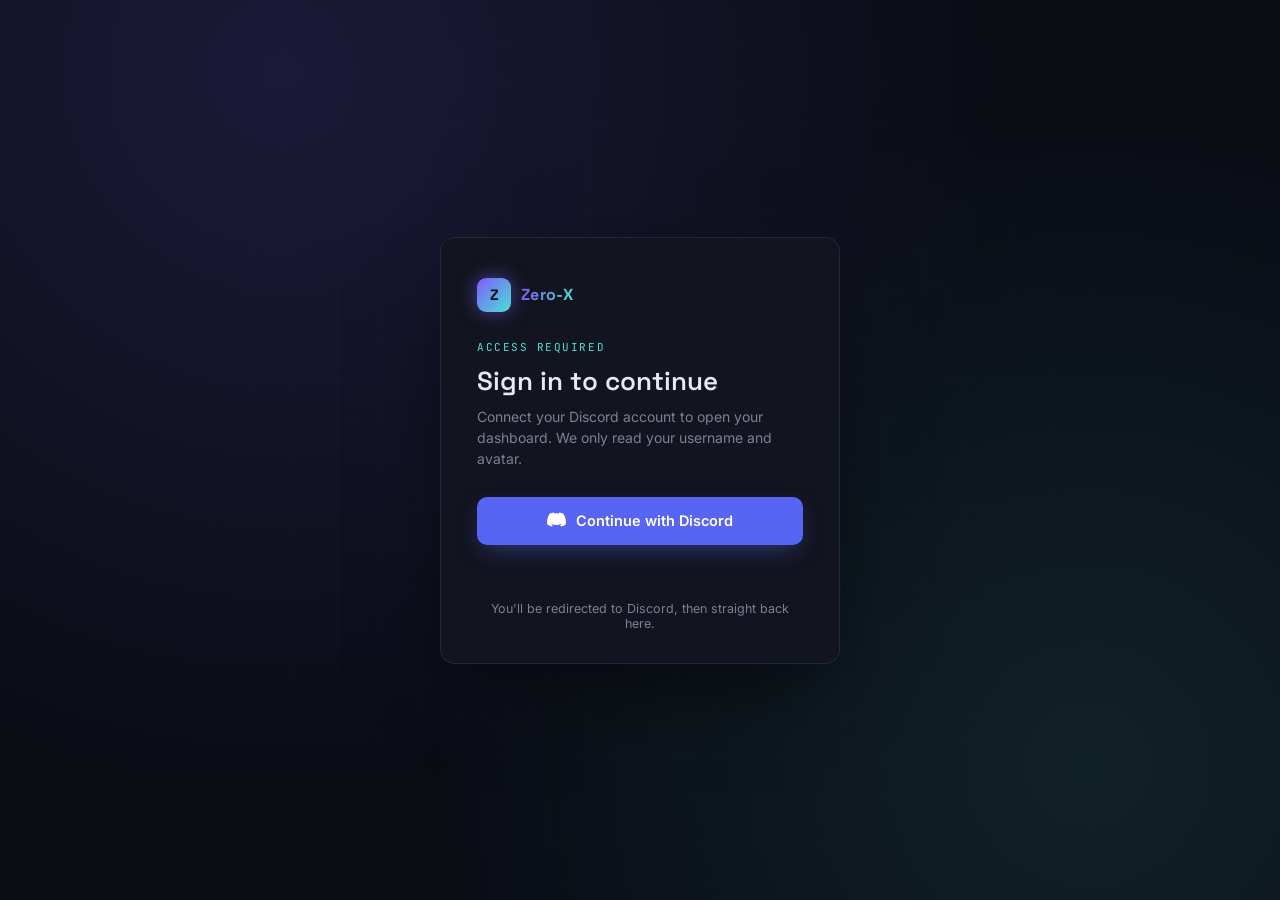
<file: index.html>
<!DOCTYPE html>
<html lang="en">
<head>
  <meta charset="UTF-8" />
  <meta name="viewport" content="width=device-width, initial-scale=1.0" />
  <title>Zero-X | Sign in</title>
  <link rel="stylesheet" href="style.css" />
</head>
<body>
  <div class="login-wrap">
    <div class="login-card">
      <div class="brand">
        <div class="brand-mark">Z</div>
        <div class="brand-name">Zero-X</div>
      </div>

      <div class="eyebrow">Access required</div>
      <h1>Sign in to continue</h1>
      <p class="sub">Connect your Discord account to open your dashboard. We only read your username and avatar.</p>

      <button class="discord-btn" id="login-btn">
        <span id="discord-icon-slot"></span>
        Continue with Discord
      </button>

      <div class="status-line" id="status"></div>
      <div class="login-foot">You'll be redirected to Discord, then straight back here.</div>
    </div>
  </div>

  <script src="config.js"></script>
  <script src="login.js"></script>
</body>
</html>
</file>
<file: style.css>
@import url('https://fonts.googleapis.com/css2?family=Space+Grotesk:wght@500;600;700&family=Inter:wght@400;500;600&family=JetBrains+Mono:wght@400;500&display=swap');

:root {
  --bg: #0a0c14;
  --panel: #12151f;
  --panel-2: #171b28;
  --border: #232838;
  --text: #e7e9f3;
  --muted: #7b8094;
  --violet: #7c5cfc;
  --violet-soft: rgba(124, 92, 252, 0.14);
  --cyan: #4ce0d2;
  --danger: #ff6b6b;
  --radius: 14px;
}

* { box-sizing: border-box; }

html, body {
  margin: 0;
  padding: 0;
  background: var(--bg);
  color: var(--text);
  font-family: 'Inter', sans-serif;
  min-height: 100vh;
}

::selection { background: var(--violet-soft); color: var(--text); }

a { color: inherit; }

/* ---------- Login page ---------- */

.login-wrap {
  min-height: 100vh;
  display: flex;
  align-items: center;
  justify-content: center;
  position: relative;
  overflow: hidden;
  padding: 24px;
}

.login-wrap::before {
  content: '';
  position: absolute;
  inset: -20%;
  background:
    radial-gradient(circle at 30% 20%, rgba(124, 92, 252, 0.16), transparent 45%),
    radial-gradient(circle at 75% 75%, rgba(76, 224, 210, 0.10), transparent 40%);
  pointer-events: none;
}

.login-wrap::after {
  content: '';
  position: absolute;
  inset: 0;
  background-image:
    linear-gradient(rgba(255,255,255,0.025) 1px, transparent 1px),
    linear-gradient(90deg, rgba(255,255,255,0.025) 1px, transparent 1px);
  background-size: 42px 42px;
  mask-image: radial-gradient(circle at center, black, transparent 75%);
  pointer-events: none;
}

.login-card {
  position: relative;
  z-index: 1;
  width: 100%;
  max-width: 400px;
  background: var(--panel);
  border: 1px solid var(--border);
  border-radius: var(--radius);
  padding: 40px 36px 32px;
  box-shadow: 0 30px 80px -20px rgba(0,0,0,0.6);
}

.brand {
  display: flex;
  align-items: center;
  gap: 10px;
  margin-bottom: 28px;
}

.brand-mark {
  width: 34px;
  height: 34px;
  border-radius: 9px;
  background: linear-gradient(135deg, var(--violet), var(--cyan));
  display: flex;
  align-items: center;
  justify-content: center;
  font-family: 'Space Grotesk', sans-serif;
  font-weight: 700;
  font-size: 15px;
  color: #0a0c14;
  box-shadow: 0 0 18px rgba(124, 92, 252, 0.55);
}

.brand-name {
  font-family: 'Space Grotesk', sans-serif;
  font-weight: 700;
  font-size: 16px;
  letter-spacing: 0.02em;
  background: linear-gradient(90deg, var(--violet), var(--cyan));
  -webkit-background-clip: text;
  background-clip: text;
  -webkit-text-fill-color: transparent;
}

.eyebrow {
  font-family: 'JetBrains Mono', monospace;
  font-size: 11px;
  letter-spacing: 0.14em;
  text-transform: uppercase;
  color: var(--cyan);
  margin-bottom: 10px;
}

.login-card h1 {
  font-family: 'Space Grotesk', sans-serif;
  font-size: 26px;
  font-weight: 600;
  margin: 0 0 8px;
}

.login-card p.sub {
  color: var(--muted);
  font-size: 14px;
  line-height: 1.5;
  margin: 0 0 28px;
}

.discord-btn {
  width: 100%;
  display: flex;
  align-items: center;
  justify-content: center;
  gap: 10px;
  padding: 13px 16px;
  border-radius: 10px;
  border: none;
  background: #5865f2;
  color: white;
  font-family: 'Inter', sans-serif;
  font-weight: 600;
  font-size: 14.5px;
  cursor: pointer;
  transition: transform 0.15s ease, box-shadow 0.15s ease, background 0.15s ease;
  box-shadow: 0 8px 24px -8px rgba(88, 101, 242, 0.55);
}

.discord-btn:hover {
  background: #4a54d6;
  transform: translateY(-1px);
  box-shadow: 0 10px 28px -6px rgba(88, 101, 242, 0.65);
}

.discord-btn:active { transform: translateY(0); }

.discord-btn svg { width: 19px; height: 19px; flex-shrink: 0; }

.login-foot {
  margin-top: 22px;
  text-align: center;
  font-size: 12.5px;
  color: var(--muted);
}

.status-line {
  margin-top: 18px;
  font-family: 'JetBrains Mono', monospace;
  font-size: 12px;
  color: var(--muted);
  text-align: center;
  min-height: 16px;
}

.status-line.err { color: var(--danger); }

/* ---------- Dashboard ---------- */

.dash {
  display: flex;
  min-height: 100vh;
  position: relative;
  overflow: hidden;
}

.dash::before {
  content: '';
  position: fixed;
  inset: -20%;
  background:
    radial-gradient(circle at 15% 15%, rgba(124, 92, 252, 0.16), transparent 45%),
    radial-gradient(circle at 85% 80%, rgba(76, 224, 210, 0.10), transparent 40%);
  pointer-events: none;
  z-index: 0;
}

.dash::after {
  content: '';
  position: fixed;
  inset: 0;
  background-image:
    linear-gradient(rgba(255,255,255,0.02) 1px, transparent 1px),
    linear-gradient(90deg, rgba(255,255,255,0.02) 1px, transparent 1px);
  background-size: 42px 42px;
  mask-image: radial-gradient(circle at center, black, transparent 80%);
  pointer-events: none;
  z-index: 0;
}

.sidebar, .main { position: relative; z-index: 1; }

.sidebar {
  width: 240px;
  flex-shrink: 0;
  background: rgba(18, 21, 31, 0.7);
  backdrop-filter: blur(10px);
  border-right: 1px solid var(--border);
  display: flex;
  flex-direction: column;
  padding: 20px 14px;
}

.sidebar .brand {
  padding: 6px 10px 20px;
  margin-bottom: 8px;
  border-bottom: 1px solid var(--border);
}

.nav-group-label {
  font-family: 'JetBrains Mono', monospace;
  font-size: 10.5px;
  font-weight: 600;
  letter-spacing: 0.12em;
  text-transform: uppercase;
  color: var(--cyan);
  opacity: 0.85;
  padding: 14px 10px 6px;
}

.nav-item {
  display: flex;
  align-items: center;
  gap: 11px;
  padding: 10px 12px;
  border-radius: 9px;
  color: var(--muted);
  font-size: 13.5px;
  font-weight: 500;
  cursor: pointer;
  transition: background 0.15s ease, color 0.15s ease;
  user-select: none;
}

.nav-item svg { width: 17px; height: 17px; flex-shrink: 0; opacity: 0.85; }

.nav-item:hover { background: var(--panel-2); color: var(--text); }

.nav-item.active {
  background: var(--violet-soft);
  color: var(--text);
  box-shadow: 0 0 0 1px rgba(124, 92, 252, 0.35), 0 0 16px rgba(124, 92, 252, 0.35);
}

.nav-item.active svg { opacity: 1; color: var(--violet); }

.sidebar-foot {
  margin-top: auto;
  padding-top: 14px;
  border-top: 1px solid var(--border);
}

.logout-item {
  color: var(--danger);
}
.logout-item:hover { background: rgba(255,107,107,0.1); }

.main {
  flex: 1;
  min-width: 0;
}

.topbar {
  height: 66px;
  border-bottom: 1px solid var(--border);
  display: flex;
  align-items: center;
  justify-content: space-between;
  padding: 0 28px;
}

.topbar h2 {
  font-family: 'Space Grotesk', sans-serif;
  font-size: 17px;
  font-weight: 600;
  margin: 0;
}

.user-chip {
  display: flex;
  align-items: center;
  gap: 10px;
  padding: 6px 12px 6px 6px;
  border-radius: 999px;
  background: var(--panel);
  border: 1px solid var(--border);
}

.user-chip img {
  width: 30px;
  height: 30px;
  border-radius: 50%;
  display: block;
}

.user-chip .name {
  font-size: 13px;
  font-weight: 600;
}

.user-chip .tag {
  font-family: 'JetBrains Mono', monospace;
  font-size: 11px;
  color: var(--muted);
}

.content {
  padding: 28px;
}

.hello {
  margin-bottom: 24px;
}

.hello .eyebrow { margin-bottom: 6px; }

.hello h1 {
  font-family: 'Space Grotesk', sans-serif;
  font-size: 24px;
  font-weight: 600;
  margin: 0 0 6px;
}

.hello p {
  color: var(--muted);
  font-size: 14px;
  margin: 0;
}

.grid {
  display: grid;
  grid-template-columns: repeat(auto-fit, minmax(220px, 1fr));
  gap: 16px;
  margin-bottom: 28px;
}

.stat-card {
  background: var(--panel);
  border: 1px solid var(--border);
  border-radius: var(--radius);
  padding: 18px 20px;
}

.stat-card .label {
  font-size: 12.5px;
  color: var(--muted);
  margin-bottom: 8px;
}

.stat-card .value {
  font-family: 'Space Grotesk', sans-serif;
  font-size: 26px;
  font-weight: 600;
}

.stat-card .value.violet { color: var(--violet); }
.stat-card .value.cyan { color: var(--cyan); }

.panel {
  background: var(--panel);
  border: 1px solid var(--border);
  border-radius: var(--radius);
  padding: 22px 24px;
  margin-bottom: 20px;
}

.panel h3 {
  font-family: 'Space Grotesk', sans-serif;
  font-size: 15px;
  font-weight: 600;
  margin: 0 0 4px;
}

.panel p.desc {
  font-size: 13px;
  color: var(--muted);
  margin: 0 0 18px;
}

.action-row {
  display: flex;
  flex-wrap: wrap;
  gap: 10px;
}

.btn {
  padding: 9px 16px;
  border-radius: 8px;
  border: 1px solid var(--border);
  background: var(--panel-2);
  color: var(--text);
  font-size: 13px;
  font-weight: 500;
  cursor: pointer;
  transition: border-color 0.15s ease, transform 0.1s ease;
}

.btn:hover { border-color: var(--violet); transform: translateY(-1px); }
.btn:active { transform: translateY(0); }

.btn.primary {
  background: var(--violet);
  border-color: var(--violet);
  color: #0a0c14;
  font-weight: 600;
}

.btn.primary:hover { border-color: var(--violet); opacity: 0.92; }

.btn.danger:hover { border-color: var(--danger); }

.toast {
  position: fixed;
  bottom: 24px;
  left: 50%;
  transform: translateX(-50%) translateY(20px);
  background: var(--panel-2);
  border: 1px solid var(--border);
  color: var(--text);
  padding: 11px 18px;
  border-radius: 9px;
  font-size: 13px;
  opacity: 0;
  transition: opacity 0.2s ease, transform 0.2s ease;
  pointer-events: none;
  z-index: 50;
  font-family: 'JetBrains Mono', monospace;
}

.toast.show {
  opacity: 1;
  transform: translateX(-50%) translateY(0);
}

/* ---------- Tab panels ---------- */

.tab-panel { display: none; }
.tab-panel.active { display: block; }

/* ---------- Settings controls ---------- */

.field-row {
  display: flex;
  align-items: center;
  justify-content: space-between;
  gap: 16px;
  padding: 14px 0;
  border-bottom: 1px solid var(--border);
}

.field-row:last-child { border-bottom: none; }

.field-row .field-label {
  font-size: 13.5px;
  font-weight: 500;
}

.field-row .field-desc {
  font-size: 12px;
  color: var(--muted);
  margin-top: 2px;
}

.switch {
  position: relative;
  width: 42px;
  height: 24px;
  flex-shrink: 0;
  border-radius: 999px;
  background: var(--panel-2);
  border: 1px solid var(--border);
  cursor: pointer;
  transition: background 0.15s ease;
}

.switch::after {
  content: '';
  position: absolute;
  top: 2px;
  left: 2px;
  width: 18px;
  height: 18px;
  border-radius: 50%;
  background: var(--muted);
  transition: transform 0.15s ease, background 0.15s ease;
}

.switch.on {
  background: var(--violet-soft);
  border-color: var(--violet);
}

.switch.on::after {
  transform: translateX(18px);
  background: var(--violet);
}

.swatch-row { display: flex; gap: 10px; }

.swatch {
  width: 30px;
  height: 30px;
  border-radius: 50%;
  cursor: pointer;
  border: 2px solid transparent;
  transition: transform 0.15s ease, border-color 0.15s ease;
}

.swatch:hover { transform: translateY(-2px); }
.swatch.selected { border-color: var(--text); }

.text-input {
  background: var(--panel-2);
  border: 1px solid var(--border);
  color: var(--text);
  padding: 9px 12px;
  border-radius: 8px;
  font-size: 13px;
  font-family: 'Inter', sans-serif;
  min-width: 220px;
}

.text-input:focus {
  outline: none;
  border-color: var(--violet);
}

.input-row {
  display: flex;
  gap: 10px;
  flex-wrap: wrap;
  align-items: center;
}

body.motion-off * {
  transition: none !important;
  animation: none !important;
}

.sidebar.compact { width: 74px; }
.sidebar.compact .brand-name,
.sidebar.compact .nav-item span:last-child,
.sidebar.compact .nav-group-label { display: none; }
.sidebar.compact .nav-item { justify-content: center; }
.sidebar.compact .nav-item svg { margin: 0; }

/* ---------- Account / Social ---------- */

.account-card {
  display: flex;
  align-items: center;
  gap: 18px;
  margin-bottom: 22px;
}

.account-card img {
  width: 64px;
  height: 64px;
  border-radius: 50%;
}

.account-card .name {
  font-family: 'Space Grotesk', sans-serif;
  font-size: 19px;
  font-weight: 600;
}

.account-card .handle {
  color: var(--muted);
  font-size: 13px;
  margin-top: 2px;
}

.id-row {
  display: flex;
  align-items: center;
  gap: 10px;
  margin-top: 10px;
}

.id-pill {
  font-family: 'JetBrains Mono', monospace;
  font-size: 12px;
  color: var(--muted);
  background: var(--panel-2);
  border: 1px solid var(--border);
  padding: 5px 10px;
  border-radius: 999px;
}

.social-card {
  display: flex;
  align-items: center;
  gap: 18px;
  flex-wrap: wrap;
}

.social-icon {
  width: 52px;
  height: 52px;
  border-radius: 14px;
  background: #5865f2;
  display: flex;
  align-items: center;
  justify-content: center;
  flex-shrink: 0;
}

.social-icon svg { width: 28px; height: 28px; color: white; }

.social-card .join-btn {
  display: inline-flex;
  align-items: center;
  gap: 8px;
  padding: 10px 18px;
  background: #5865f2;
  color: white;
  border-radius: 9px;
  font-weight: 600;
  font-size: 13.5px;
  text-decoration: none;
  transition: background 0.15s ease, transform 0.15s ease;
}

.social-card .join-btn:hover { background: #4a54d6; transform: translateY(-1px); }

/* ---------- Map ---------- */

.map-panel {
  padding: 0;
  overflow: hidden;
}

.map-shell {
  position: relative;
  height: 480px;
  background: #060810;
  border-radius: var(--radius);
  overflow: hidden;
}

.map-shell canvas { display: block; width: 100%; height: 100%; cursor: grab; }
.map-shell canvas.grabbing { cursor: grabbing; }

#map-leaflet {
  width: 100%;
  height: 100%;
  background: #060810;
}

.leaflet-control-zoom { display: none; }

.leaflet-container {
  background: #060810;
  font-family: 'Inter', sans-serif;
}

.leaflet-control-attribution {
  background: rgba(18, 21, 31, 0.85) !important;
  color: var(--muted) !important;
  font-size: 10.5px !important;
}

.leaflet-control-attribution a { color: var(--cyan) !important; }

.map-controls {
  position: absolute;
  top: 14px;
  right: 14px;
  display: flex;
  flex-direction: column;
  gap: 6px;
  z-index: 2;
}

.map-btn {
  width: 34px;
  height: 34px;
  border-radius: 8px;
  border: 1px solid var(--border);
  background: rgba(18, 21, 31, 0.9);
  color: var(--text);
  font-size: 16px;
  font-weight: 600;
  cursor: pointer;
  display: flex;
  align-items: center;
  justify-content: center;
  backdrop-filter: blur(4px);
}

.map-btn:hover { border-color: var(--violet); }

.map-hint {
  position: absolute;
  bottom: 14px;
  left: 14px;
  font-family: 'JetBrains Mono', monospace;
  font-size: 11px;
  color: var(--muted);
  background: rgba(18, 21, 31, 0.85);
  padding: 6px 10px;
  border-radius: 7px;
  border: 1px solid var(--border);
  z-index: 2;
}

.build-log {
  background: #060810;
  border: 1px solid var(--border);
  border-radius: 10px;
  padding: 14px 16px;
  font-family: 'JetBrains Mono', monospace;
  font-size: 12.5px;
  line-height: 1.7;
  min-height: 120px;
  max-height: 220px;
  overflow-y: auto;
}

.build-log-line { color: var(--text); }
.build-log-line.muted { color: var(--muted); }
.build-log-line.ok { color: var(--cyan); }
.build-log-line.done { color: #4dff88; font-weight: 600; }

.run-banner {
  position: fixed;
  top: 0;
  left: 0;
  right: 0;
  padding: 16px;
  text-align: center;
  font-family: 'Space Grotesk', sans-serif;
  font-weight: 600;
  font-size: 16px;
  color: var(--text);
  background: linear-gradient(90deg, rgba(124,92,252,0.9), rgba(76,224,210,0.9));
  transform: translateY(-100%);
  opacity: 0;
  transition: transform 0.4s ease, opacity 0.4s ease;
  z-index: 100;
  pointer-events: none;
}

.run-banner.show {
  transform: translateY(0);
  opacity: 1;
}

@media (max-width: 760px) {
  .sidebar { display: none; }
  .content { padding: 18px; }
  .map-shell { height: 360px; }
}
</file>
